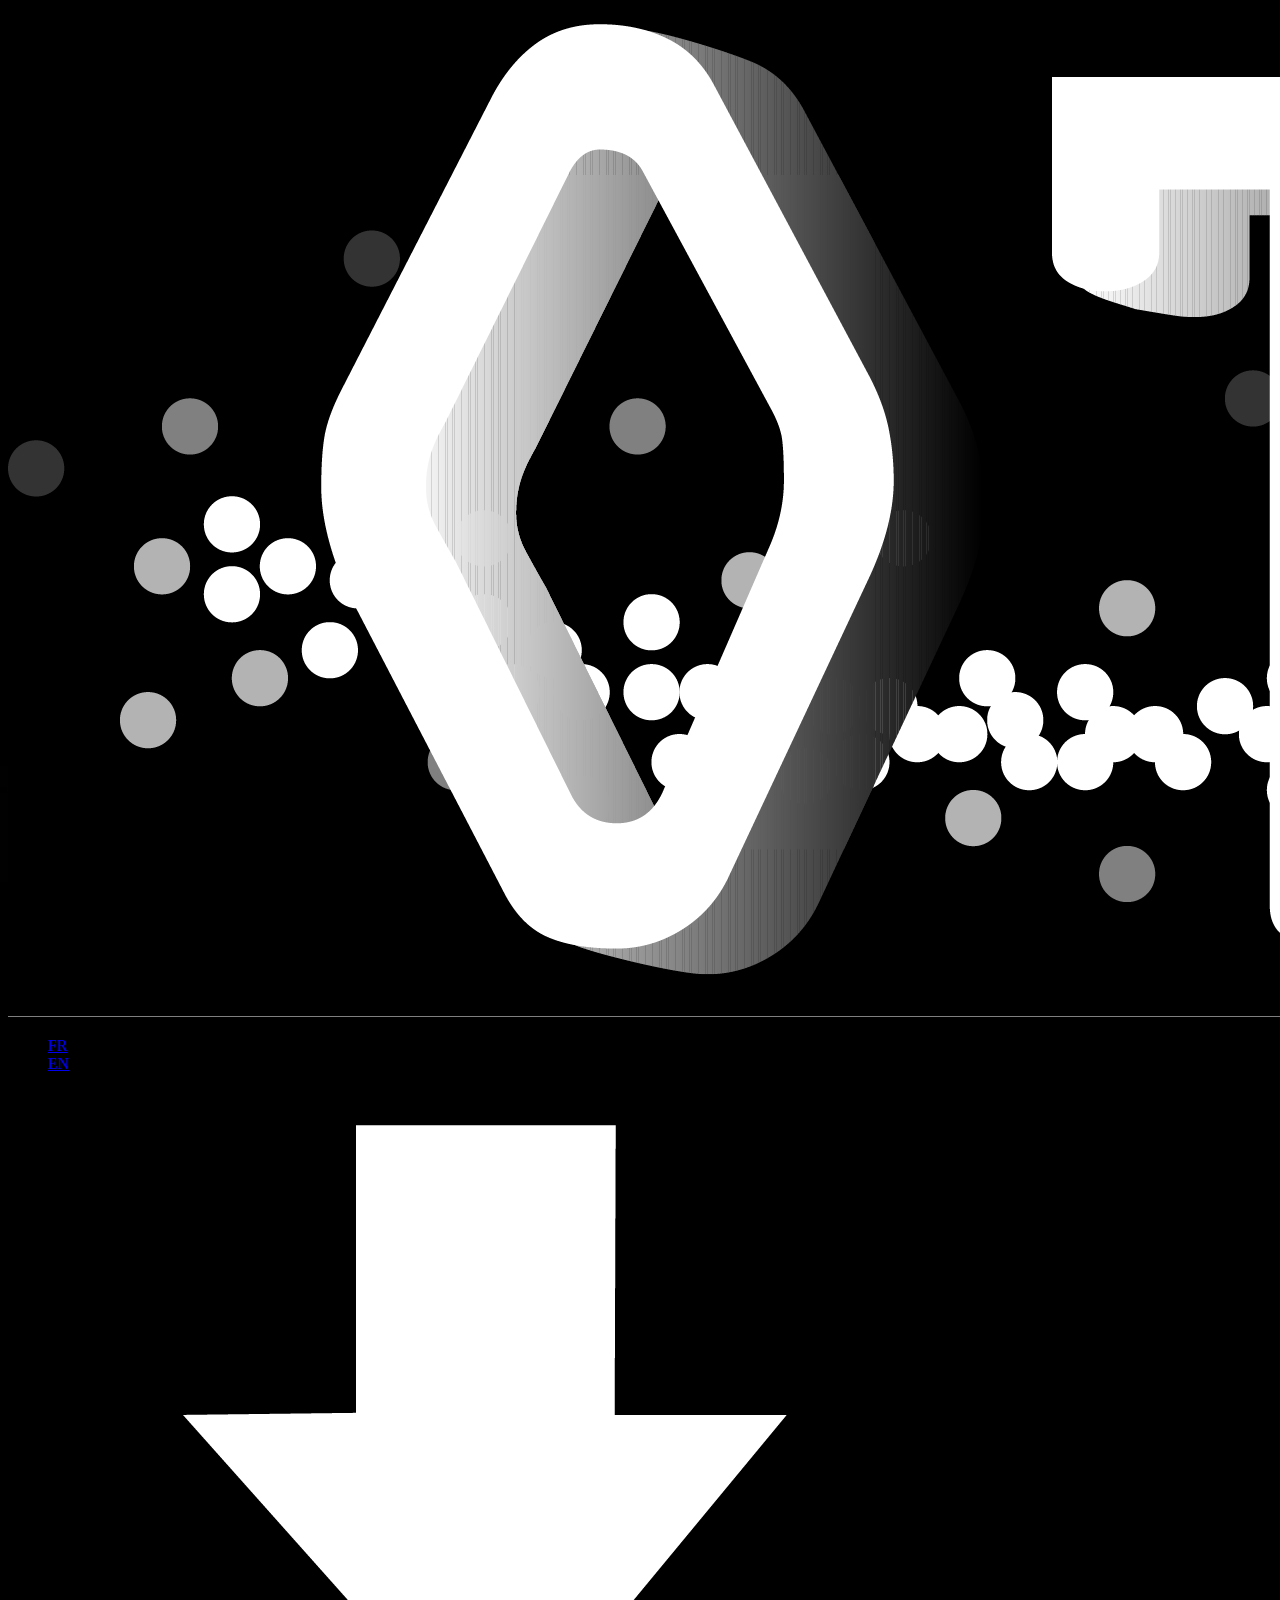
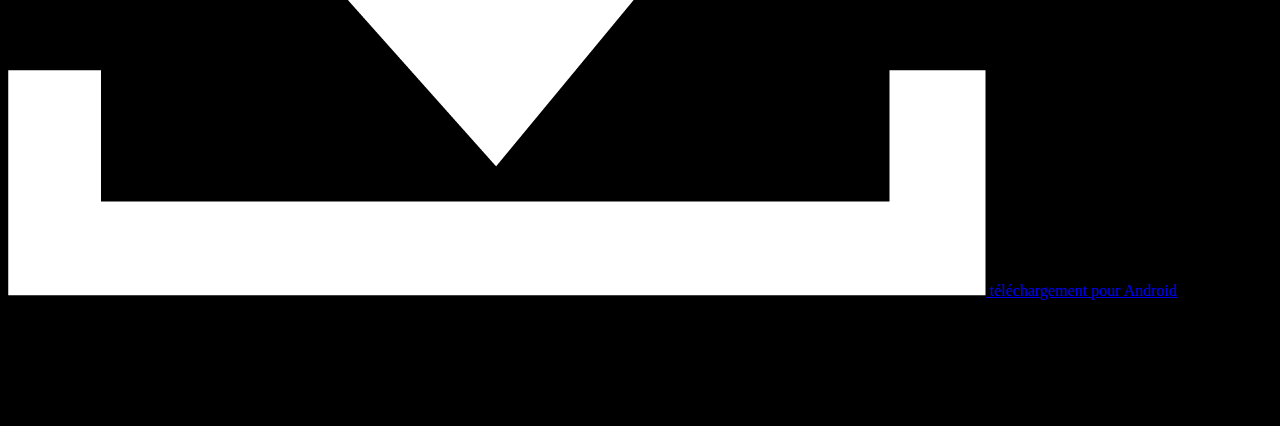
<file: index.html>
<!DOCTYPE html>
<html lang="fr">
  <head>
    <title>OTTO </title>
    <meta charset="UTF-8">
    <meta name="description" content="Otto, la mémoire perdue. OTTO, the forget memorie. Design Project. Application. Fondation Louis Vuitton. FLVlab.">
    <meta name="viewport" content="width=device-width, initial-scale=1">
    <meta name="keywords" content="OTTO. OTTO appliaction. OTTO la mémoire perdue.FlvLab.FLVLAB.flvlab. partenariat Fondation Louis Vuitton. DSAA option narration multimédia. DSAA jacques prévert.">
    <meta property="og:title" content="OTTO">
    <meta property="og:type" content="website">

    <link rel="stylesheet" href="style.css"/>
    <link rel="normalize" href="normalize.css"/>
    <link rel="shortcut icon" href="img/favicon.ico" />

    <link href="https://fonts.googleapis.com/css?family=Sarabun&display=swap" rel="stylesheet"> 
    <link href="https://fonts.googleapis.com/css?family=Sarabun:700&display=swap" rel="stylesheet"> 
   
  </head>

  

<div id="section">

 
<header>


<img id="logo" src="img/logo_final.jpg" alt="OTTO"/>

<nav>
<ul>
   <li> <a href="index.html" alt="index"> FR </a> </li>
    <li> <a href="engl.html" alt="english"> EN </a></li>
</ul>

</nav> 

</header>

<p>  Vous pouvez télécharger l'application sur le lien ci-dessous (disponible pour android uniquement). 
L'installation peut prendre quelques minutes. </br></br> <a href="http://dsaamultimedia-prevert.fr/wip/flv/otto.apk
  "  > 
<img id="charge"src="img/bouton2.png"/>
téléchargement pour Android
</a> 
</br></br>

Vous pouvez rencontrer quelques difficultés :</br>
- si votre téléphone refuse l'installation car sa mémoire est saturée </br>
- si une autorisation de téléchargement est demandée, il faut l'accepter</br>
- si votre téléphone vous met en garde car les sources ne sont pas sûres et que c'est une potentielle menace, il faut autoriser l'installation dans les paramètres de l'appareil </br></br>


Si vous rencontrez d'autres difficultés à l'installation ou à la compréhension du jeu n'hésitez pas à nous retrouver à notre stand d'accueil qui se situe dans le hall de la Fondation. Bon jeu !

</p>

</div>



</html>
</file>
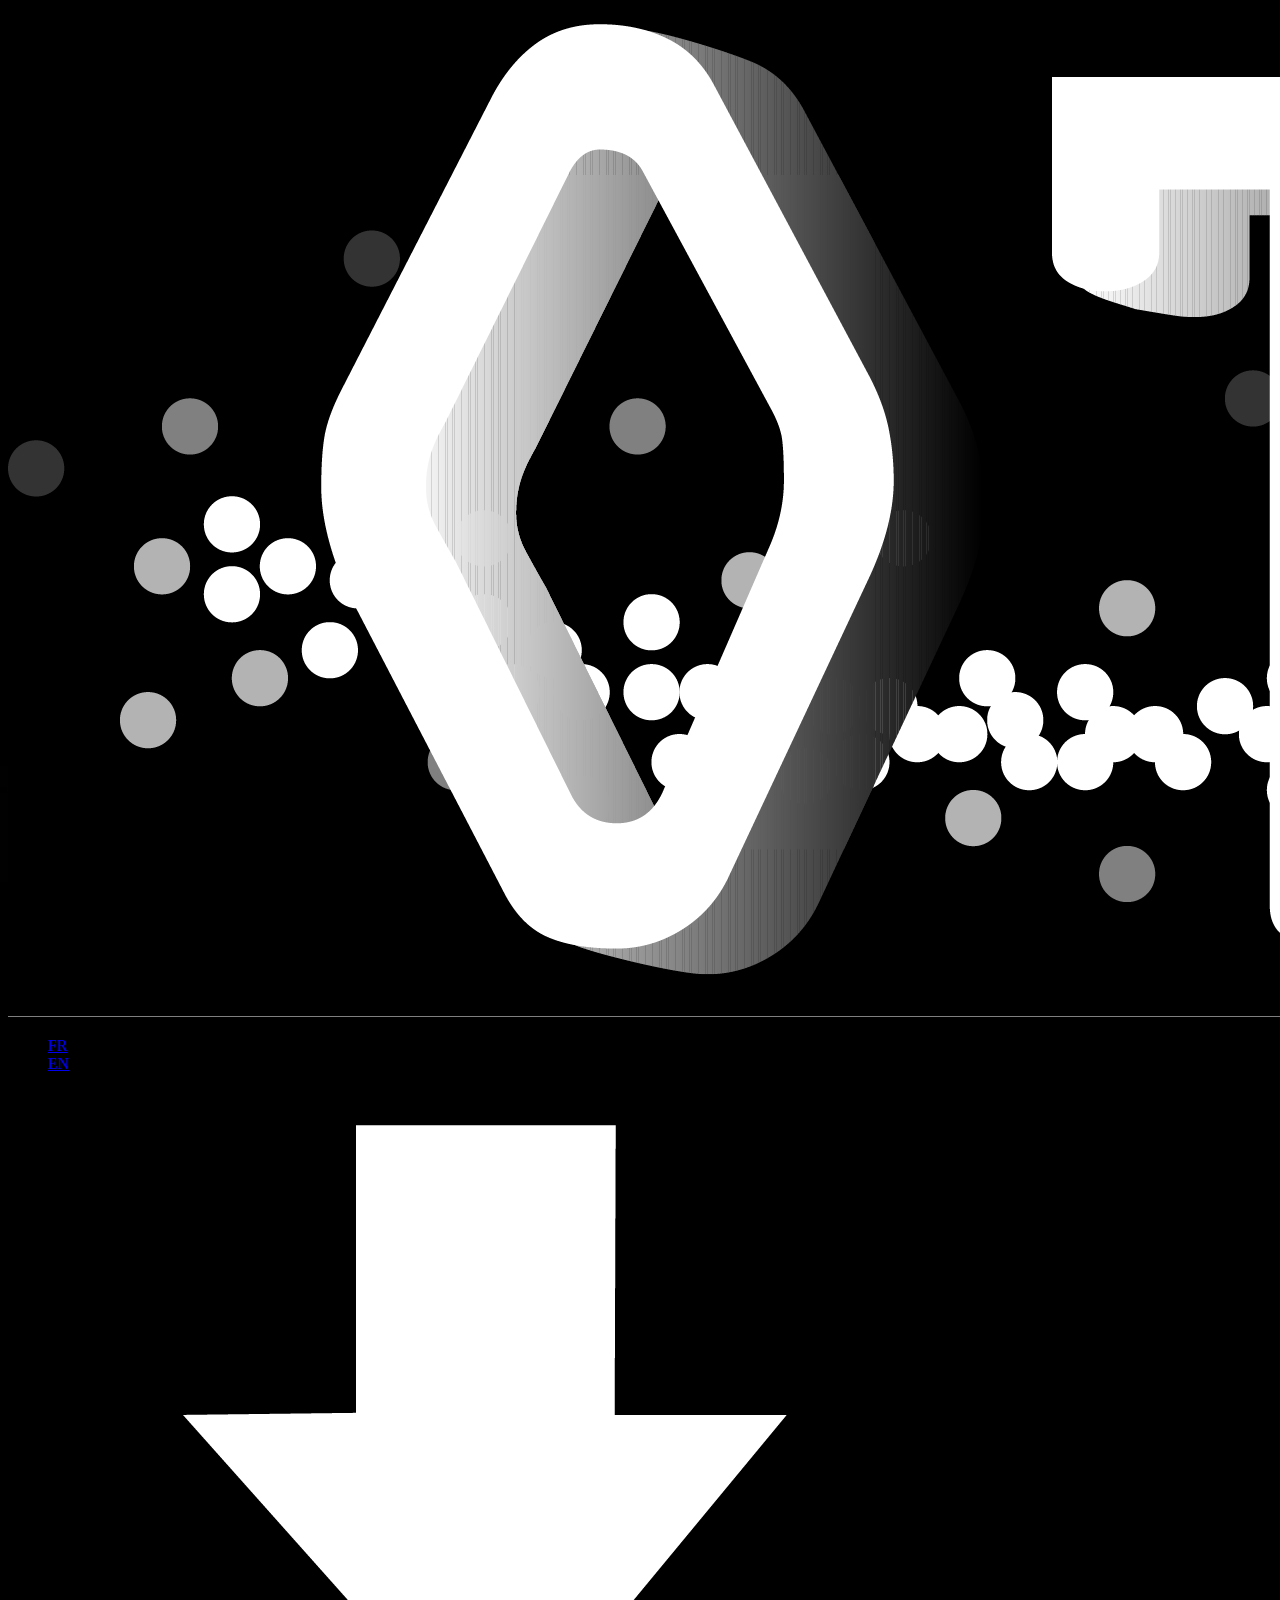
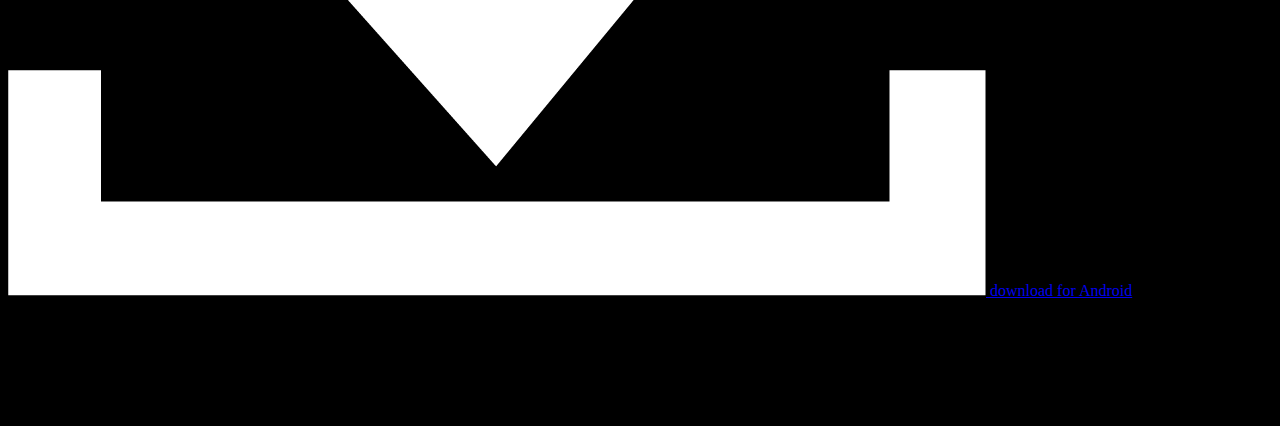
<file: engl.html>
<!DOCTYPE html>
<html lang="fr">
  <head>
    <title>OTTO </title>
    <meta charset="UTF-8">
    <meta name="description" content="Otto, la mémoire perdue. OTTO, the forget memorie. Design Project. Application. Fondation Louis Vuitton. FLVlab.">
    <meta name="viewport" content="width=device-width, initial-scale=1">
    <meta name="keywords" content="OTTO. OTTO appliaction. OTTO la mémoire perdue.FlvLab.FLVLAB.flvlab. partenariat Fondation Louis Vuitton. DSAA option narration multimédia. DSAA jacques prévert.">
    <meta property="og:title" content="OTTO">
    <meta property="og:type" content="website">

    <link rel="stylesheet" href="style.css"/>
    <link rel="normalize" href="normalize.css"/>
    <link rel="shortcut icon" href="img/favicon.ico" />

    <link href="https://fonts.googleapis.com/css?family=Sarabun&display=swap" rel="stylesheet"> 
    <link href="https://fonts.googleapis.com/css?family=Sarabun:700&display=swap" rel="stylesheet"> 
   
  </head>

  

<div id="section">

<header>


<img id="logo" src="img/logo_final.jpg" alt="OTTO"/>

<nav>
    <ul>
   <li> <a href="index.html" alt="index"> FR</a> </li>
    <li> <a href="engl.html" alt="english"> EN </a></li>

      </ul>
</nav> 

</header>

<p id="FR">  You can download the application by clicking on the following link (available for Android phones only). The installation may take a few minutes.  </br></br> <a href="http://dsaamultimedia-prevert.fr/wip/flv/otto.apk
  "  > 
<img id="charge"src="img/bouton2.png"/>
download for Android
</a> 
</br></br>

You may encounter the following problems: </br>
- if your phone won't install the app because its internal memory is full. </br>
- if you're asked to authorize the download, you must answer yes. </br>
- if your phone warns you that the source isn't safe and constitues a potential threat, you must authorize the installation in "Parameters".</br></br> 


If you encounter other problems while installing the app or playing the game, please come meet us in the foundation's main hall. Have fun with our game!

</p>

</div>



</html>
</file>
<file: style.css>
html {
background-color: black;
width: 100%;
height:98%;
margin:auto;
  background-image: url("img/anim4.gif");
  background-position: right bottom, left top;
  background-repeat: no-repeat;
  background-size: 100%;

}


figcaption {
	opacity : 0%;
}



@media (max-width: 600px) {


header {

/*border: 1px solid yellow;*/
display: flex;

}


nav {
position: absolute;
top: 0;
right: 0;
	
}


nav ul {
		text-decoration: none;
		list-style-type: none;
		display: inline-flex;
}

nav ul li {
	padding: 0.8em;
}



[id=section] {

width:100%;
/*border: 1px solid red;*/
margin: auto;


}


[id=logo] {

width:60vw;
/*border: 1px solid yellow;*/

}


p {
	font-family: 'Sarabun', sans-serif;
	font-size : 0.78em;
	line-height: 1.5em ;
	font-weight : normal;
	color: white;
	width: 80vw;
	/*border: 1px solid green;*/
	margin:auto;
	margin-top: 6vh;
}



a {
	text-decoration: none;
	font-family: 'Sarabun', sans-serif;
	color: white;
	font-weight : bold;
}


a:hover {
	text-decoration: underline ;
	font-family: 'Sarabun', sans-serif;
	color: white;
	font-weight : bold;
}

a:active {
	text-decoration: underline;
}

[id=charge] {

width: 8vw;
padding-right:2vw;

}



}/* fermeture querries*/ 


@media (min-width: 600px) and (max-width: 1024px) {

header {

/*border: 1px solid yellow;*/
display: flex;

}


nav {
position: absolute;
top: 0;
right: 0;
	
}


nav ul {
		text-decoration: none;
		list-style-type: none;
		display: inline-flex;
}

nav ul li {
	padding: 0.8em;
}





[id=section] {

width:100%;
/*border: 1px solid red;*/
margin: auto;


}


[id=logo] {

width:40vw;
/*border: 1px solid yellow;*/

}


p {
	font-family: 'Sarabun', sans-serif;
	font-size : 0.78em;
	line-height: 1.5em ;
	font-weight : normal;
	color: white;
	width: 80vw;
	/*border: 1px solid green;*/
	margin:auto;
	margin-top: 15vh;
}



a {
	text-decoration: none;
	font-family: 'Sarabun', sans-serif;
	color: white;
	font-weight : bold;
}


a:hover {
	text-decoration: underline ;
	font-family: 'Sarabun', sans-serif;
	color: white;
	font-weight : bold;
}



[id=charge] {

width: 8vw;
padding-right:2vw;

}

  
}
</file>
